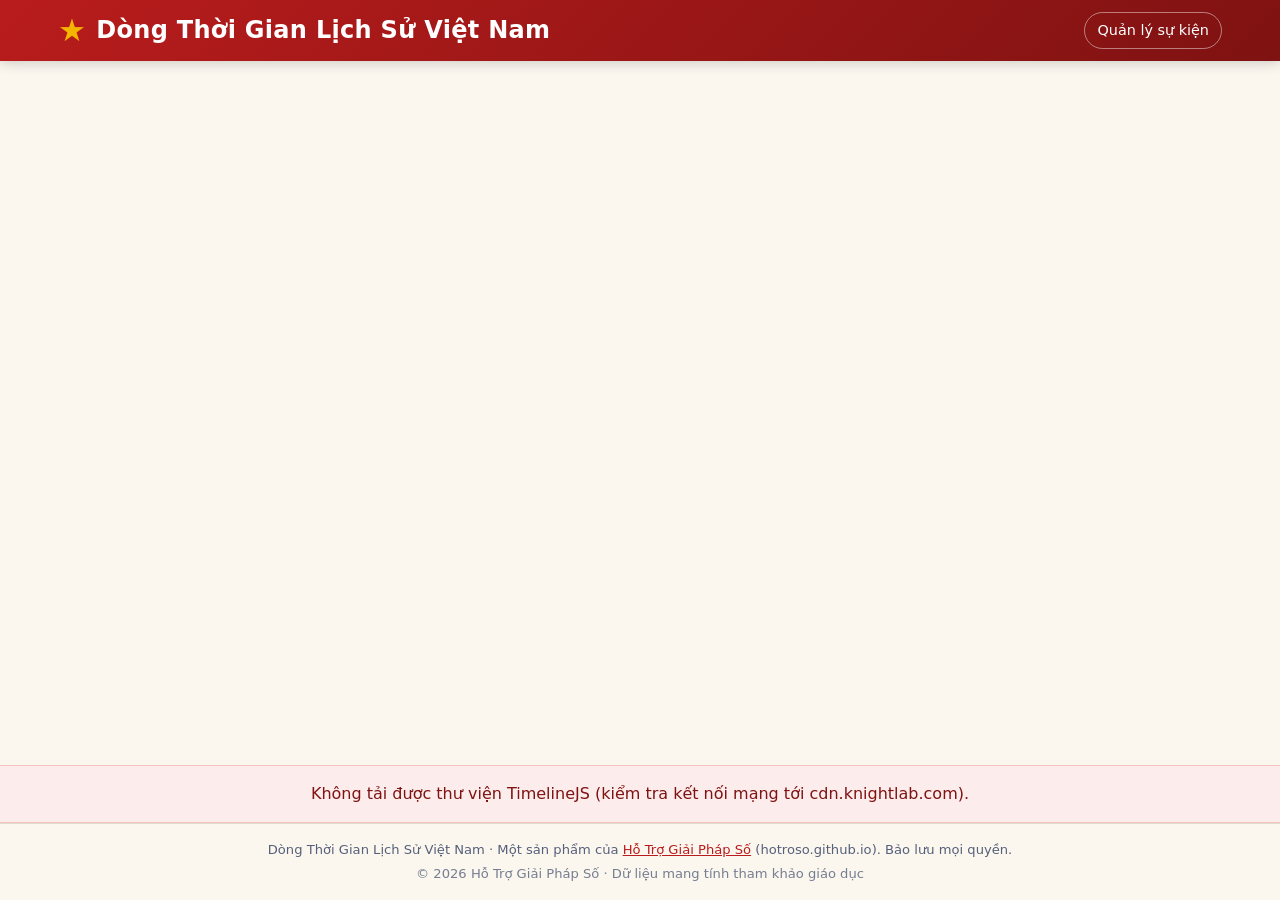
<file: index.html>
<!DOCTYPE html>
<html lang="vi">
<head>
  <meta charset="UTF-8" />
  <meta name="viewport" content="width=device-width, initial-scale=1.0" />

  <!-- ===================== ICON ===================== -->
  <link rel="icon" type="image/svg+xml" href="assets/icons/favicon.svg" />
  <meta name="theme-color" content="#b91c1c" />

  <!-- ===================== SEO ===================== -->
  <title>Dòng Thời Gian Lịch Sử Việt Nam — Các sự kiện &amp; bài báo liên quan</title>
  <meta name="description" content="Dòng thời gian lịch sử Việt Nam dựng bằng TimelineJS (KnightLab): các sự kiện quan trọng theo năm, kèm mô tả và bài báo liên quan. Miễn phí, chạy ngay trên trình duyệt." />
  <meta name="keywords" content="lịch sử việt nam, dòng thời gian, timeline, sự kiện lịch sử, mốc lịch sử việt nam, biên niên sử, timelinejs" />
  <meta name="robots" content="index, follow" />
  <meta name="author" content="Hỗ Trợ Giải Pháp Số" />
  <meta name="copyright" content="© 2026 Hỗ Trợ Giải Pháp Số (hotroso.github.io). Bảo lưu mọi quyền." />
  <link rel="canonical" href="https://yeulichsu.github.io/" />

  <!-- Open Graph -->
  <meta property="og:type" content="website" />
  <meta property="og:locale" content="vi_VN" />
  <meta property="og:site_name" content="Dòng Thời Gian Lịch Sử Việt Nam" />
  <meta property="og:title" content="Dòng Thời Gian Lịch Sử Việt Nam" />
  <meta property="og:description" content="Các sự kiện lịch sử Việt Nam theo dòng thời gian, kèm bài báo liên quan." />
  <meta property="og:url" content="https://yeulichsu.github.io/" />

  <!-- ===================== TimelineJS (KnightLab) ===================== -->
  <link rel="stylesheet" href="https://cdn.knightlab.com/libs/timeline3/latest/css/timeline.css" />
  <link rel="stylesheet" href="assets/css/style.css" />
  <script src="assets/analytics.js" defer></script>
</head>
<body>
  <noscript><iframe src="https://www.googletagmanager.com/ns.html?id=GTM-NZS9MPS2" height="0" width="0" style="display:none;visibility:hidden"></iframe></noscript>
  <header class="site-header">
    <div class="header-inner">
      <h1 class="brand">
        <span class="brand-flag" aria-hidden="true">★</span>
        Dòng Thời Gian Lịch Sử Việt Nam
      </h1>
      <nav class="header-nav">
        <a href="manage.html" class="nav-link">Quản lý sự kiện</a>
      </nav>
    </div>
  </header>

  <!-- Khung TimelineJS -->
  <div id="timeline-embed" class="timeline-embed"></div>

  <p id="load-error" class="load-error" hidden></p>

  <footer class="site-footer">
    <div>
      Dòng Thời Gian Lịch Sử Việt Nam · Một sản phẩm của
      <a href="https://hotroso.github.io/" target="_blank" rel="noopener">Hỗ Trợ Giải Pháp Số</a>
      (hotroso.github.io). Bảo lưu mọi quyền.
    </div>
    <div class="footer-copy">© <span id="footer-year">2026</span> Hỗ Trợ Giải Pháp Số · Dữ liệu mang tính tham khảo giáo dục</div>
  </footer>

  <!-- TimelineJS core -->
  <script src="https://cdn.knightlab.com/libs/timeline3/latest/js/timeline.js"></script>
  <!-- Logic nạp data/history.json, chuyển sang định dạng TimelineJS, Việt hóa -->
  <script src="assets/js/app.js"></script>
</body>
</html>
</file>
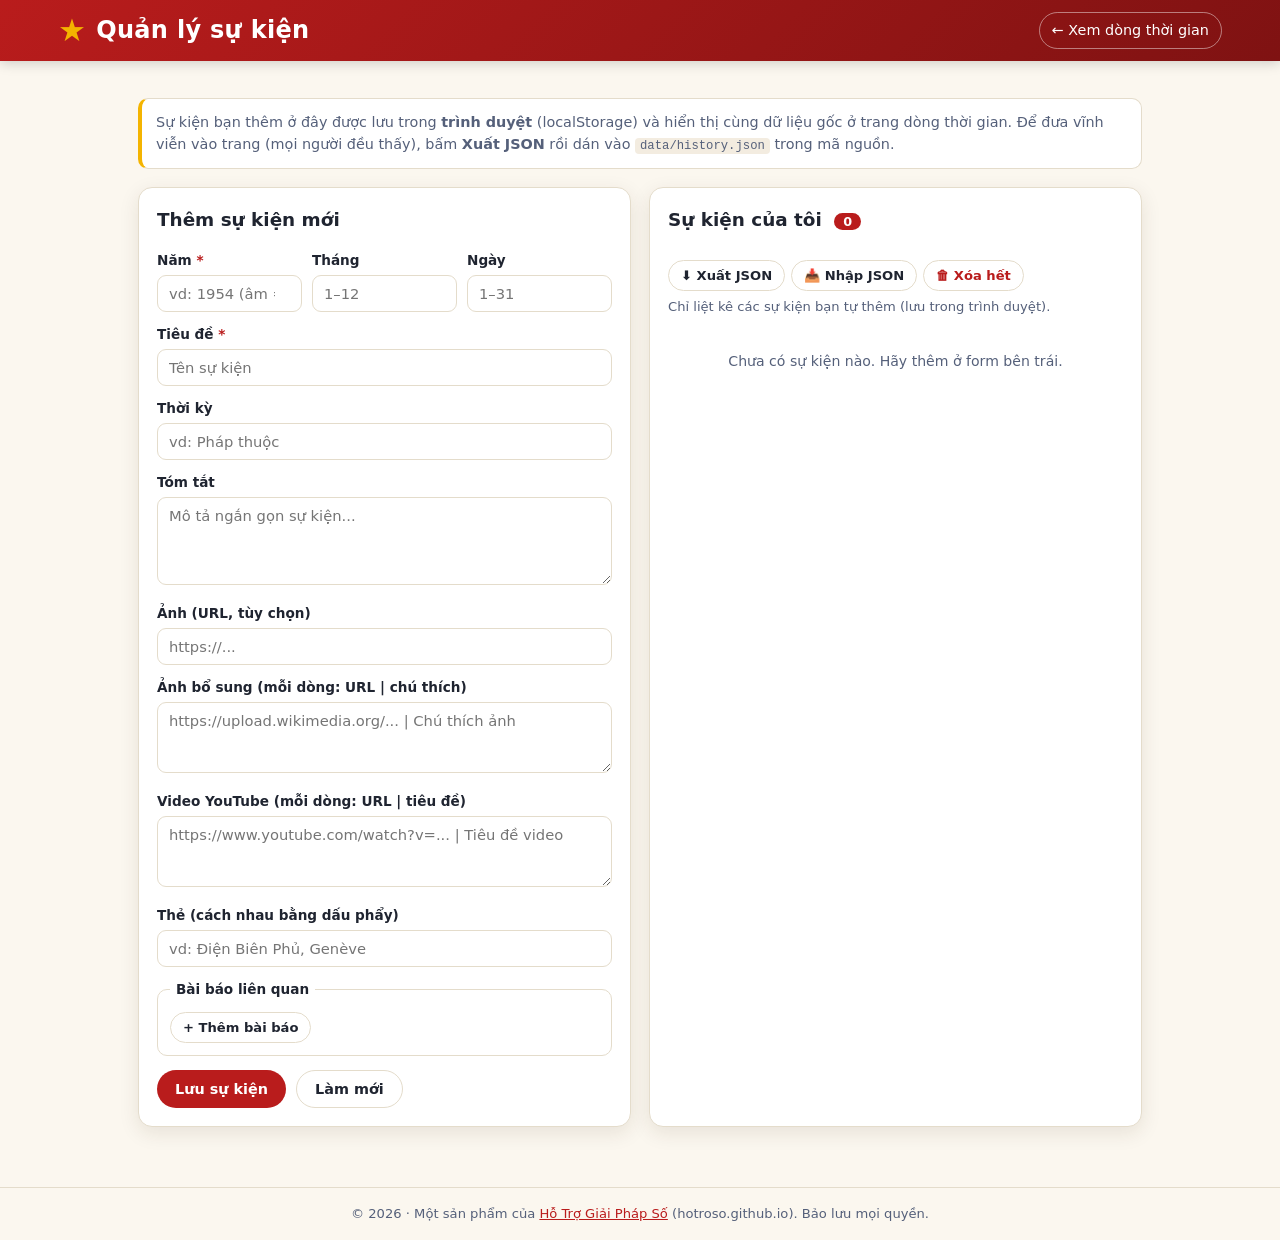
<file: manage.html>
<!DOCTYPE html>
<html lang="vi">
<head>
  <meta charset="UTF-8" />
  <meta name="viewport" content="width=device-width, initial-scale=1.0" />
  <link rel="icon" type="image/svg+xml" href="assets/icons/favicon.svg" />
  <meta name="theme-color" content="#b91c1c" />
  <title>Quản lý sự kiện — Dòng Thời Gian Lịch Sử Việt Nam</title>
  <meta name="robots" content="noindex" />
  <meta name="author" content="Hỗ Trợ Giải Pháp Số" />
  <meta name="copyright" content="© 2026 Hỗ Trợ Giải Pháp Số (hotroso.github.io). Bảo lưu mọi quyền." />
  <link rel="stylesheet" href="assets/css/style.css" />
  <link rel="stylesheet" href="assets/css/manage.css" />
  <script src="assets/analytics.js" defer></script>
</head>
<body>
  <noscript><iframe src="https://www.googletagmanager.com/ns.html?id=GTM-NZS9MPS2" height="0" width="0" style="display:none;visibility:hidden"></iframe></noscript>
  <header class="site-header">
    <div class="header-inner">
      <h1 class="brand">
        <span class="brand-flag" aria-hidden="true">★</span>
        Quản lý sự kiện
      </h1>
      <nav class="header-nav">
        <a href="index.html" class="nav-link">← Xem dòng thời gian</a>
      </nav>
    </div>
  </header>

  <main class="manage-wrap">
    <p class="manage-note">
      Sự kiện bạn thêm ở đây được lưu trong <b>trình duyệt</b> (localStorage) và
      hiển thị cùng dữ liệu gốc ở trang dòng thời gian. Để đưa vĩnh viễn vào
      trang (mọi người đều thấy), bấm <b>Xuất JSON</b> rồi dán vào
      <code>data/history.json</code> trong mã nguồn.
    </p>

    <div class="manage-grid">
      <!-- ============ FORM ============ -->
      <section class="card">
        <h2 id="form-title">Thêm sự kiện mới</h2>
        <form id="event-form">
          <input type="hidden" id="f-id" />

          <div class="field-row">
            <label>Năm <span class="req">*</span>
              <input type="number" id="f-year" placeholder="vd: 1954 (âm = TCN)" required />
            </label>
            <label>Tháng
              <input type="number" id="f-month" min="1" max="12" placeholder="1–12" />
            </label>
            <label>Ngày
              <input type="number" id="f-day" min="1" max="31" placeholder="1–31" />
            </label>
          </div>

          <label>Tiêu đề <span class="req">*</span>
            <input type="text" id="f-title" placeholder="Tên sự kiện" required />
          </label>

          <label>Thời kỳ
            <input type="text" id="f-era" list="era-list" placeholder="vd: Pháp thuộc" />
            <datalist id="era-list"></datalist>
          </label>

          <label>Tóm tắt
            <textarea id="f-summary" rows="4" placeholder="Mô tả ngắn gọn sự kiện..."></textarea>
          </label>

          <label>Ảnh (URL, tùy chọn)
            <input type="url" id="f-image" placeholder="https://..." />
          </label>

          <label>Ảnh bổ sung (mỗi dòng: URL | chú thích)
            <textarea id="f-images" rows="3" placeholder="https://upload.wikimedia.org/... | Chú thích ảnh"></textarea>
          </label>

          <label>Video YouTube (mỗi dòng: URL | tiêu đề)
            <textarea id="f-videos" rows="3" placeholder="https://www.youtube.com/watch?v=... | Tiêu đề video"></textarea>
          </label>

          <label>Thẻ (cách nhau bằng dấu phẩy)
            <input type="text" id="f-tags" placeholder="vd: Điện Biên Phủ, Genève" />
          </label>

          <fieldset class="articles-field">
            <legend>Bài báo liên quan</legend>
            <div id="articles-list"></div>
            <button type="button" id="add-article" class="btn ghost small">+ Thêm bài báo</button>
          </fieldset>

          <div class="form-actions">
            <button type="submit" class="btn primary">Lưu sự kiện</button>
            <button type="button" id="reset-form" class="btn ghost">Làm mới</button>
          </div>
        </form>
      </section>

      <!-- ============ DANH SÁCH ============ -->
      <section class="card">
        <div class="list-head">
          <h2>Sự kiện của tôi <span id="my-count" class="count-badge">0</span></h2>
          <div class="list-tools">
            <button id="export-json" class="btn ghost small">⬇ Xuất JSON</button>
            <button id="import-json" class="btn ghost small">📥 Nhập JSON</button>
            <button id="clear-mine" class="btn ghost small danger">🗑 Xóa hết</button>
          </div>
        </div>
        <p class="hint-sm">Chỉ liệt kê các sự kiện bạn tự thêm (lưu trong trình duyệt).</p>
        <ul id="my-list" class="my-list"></ul>
        <p id="my-empty" class="empty-sm">Chưa có sự kiện nào. Hãy thêm ở form bên trái.</p>
      </section>
    </div>
  </main>

  <footer class="site-footer">
    <div>
      © 2026 · Một sản phẩm của
      <a href="https://hotroso.github.io/" target="_blank" rel="noopener">Hỗ Trợ Giải Pháp Số</a>
      (hotroso.github.io). Bảo lưu mọi quyền.
    </div>
  </footer>

  <div id="toast" class="toast" hidden></div>

  <script src="assets/js/manage.js"></script>
</body>
</html>
</file>
<file: assets/css/style.css>
/* ===========================================================
   Dòng Thời Gian Lịch Sử Việt Nam
   Khung + header/footer bao quanh TimelineJS (KnightLab).
   Tông đỏ–vàng (cờ VN).
   =========================================================== */
:root {
  --red: #b91c1c;
  --red-dark: #7f1212;
  --gold: #f4b400;
  --ink: #1f2430;
  --ink-soft: #55607a;
  --line: #e4dccb;
  --bg: #fbf7ef;
  --card: #ffffff;
  --shadow: 0 6px 20px rgba(60, 40, 20, .10);
  --radius: 14px;
}

* { box-sizing: border-box; }
html, body { margin: 0; padding: 0; height: 100%; }

body {
  font-family: system-ui, -apple-system, "Segoe UI", Roboto, "Helvetica Neue", Arial, sans-serif;
  color: var(--ink);
  background: var(--bg);
  line-height: 1.55;
  -webkit-font-smoothing: antialiased;
  display: flex;
  flex-direction: column;
  min-height: 100vh;
}
a { color: var(--red); }

/* ===================== HEADER ===================== */
.site-header {
  background: linear-gradient(135deg, var(--red), var(--red-dark));
  color: #fff;
  box-shadow: 0 2px 12px rgba(0,0,0,.18);
  flex: 0 0 auto;
}
.header-inner {
  max-width: 1200px;
  margin: 0 auto;
  padding: 12px 18px;
  display: flex;
  align-items: center;
  justify-content: space-between;
  gap: 12px;
  flex-wrap: wrap;
}
.brand {
  font-size: clamp(1.1rem, 2.4vw, 1.5rem);
  margin: 0;
  font-weight: 800;
  letter-spacing: .3px;
  display: flex;
  align-items: center;
  gap: 10px;
}
.brand-flag { color: var(--gold); font-size: 1.3em; line-height: 1; }
.header-nav { display: flex; gap: 8px; }
.nav-link {
  color: #fff;
  text-decoration: none;
  font-size: .9rem;
  padding: 6px 12px;
  border: 1px solid rgba(255,255,255,.45);
  border-radius: 999px;
  transition: background .15s;
}
.nav-link:hover { background: rgba(255,255,255,.16); }

/* ===================== KHUNG TIMELINEJS ===================== */
.timeline-embed {
  flex: 1 1 auto;
  width: 100%;
  /* Chiều cao trừ header (~58) và footer (~64) */
  height: calc(100vh - 122px);
  min-height: 460px;
}

/* Một số tùy biến nhẹ cho nội dung slide do ta tự dựng */
.tl-articles-label {
  font-weight: 700;
  margin: 12px 0 4px;
}
ul.tl-articles {
  margin: 0;
  padding-left: 18px;
}
ul.tl-articles li { margin: 3px 0; }
.tl-tags {
  color: var(--ink-soft);
  font-size: .9em;
  margin: 6px 0;
}

/* Bộ sưu tập ảnh bổ sung */
.tl-gallery {
  display: flex;
  flex-wrap: wrap;
  gap: 6px;
  margin: 4px 0 8px;
}
.tl-gallery a {
  display: block;
  width: 96px;
  height: 72px;
  border-radius: 8px;
  overflow: hidden;
  border: 1px solid var(--line);
  background: #f3efe6;
}
.tl-gallery a:focus-visible { outline: 3px solid var(--gold); outline-offset: 2px; }
.tl-gallery img {
  width: 100%;
  height: 100%;
  object-fit: cover;
  transition: transform .2s;
}
.tl-gallery a:hover img { transform: scale(1.06); }

/* Video YouTube */
/* Bảng thông tin triều đại */
.tl-dynasty-info {
  display: grid;
  grid-template-columns: max-content 1fr;
  gap: 4px 12px;
  margin: 6px 0 10px;
  padding: 10px 12px;
  background: #fff8e6;
  border-left: 4px solid var(--gold);
  border-radius: 8px;
  font-size: .92em;
}
.tl-dynasty-info dt { font-weight: 700; color: var(--red-dark); }
.tl-dynasty-info dd { margin: 0; }
.tl-dynasty-tag {
  display: inline-block;
  margin: 0 0 6px;
  padding: 2px 10px;
  font-size: .85em;
  background: #fff8e6;
  border: 1px solid var(--gold);
  border-radius: 999px;
}
@media (max-width: 600px) {
  .tl-dynasty-info { grid-template-columns: 1fr; }
}

ul.tl-videos a { text-decoration: none; }
ul.tl-videos a:hover { text-decoration: underline; }

/* Link trực quan dạng chip */
.tl-links { margin: 10px 0 0; display: flex; flex-wrap: wrap; gap: 6px; }
.tl-link-chip {
  display: inline-block;
  font-size: .85em;
  padding: 3px 10px;
  border: 1px solid var(--red);
  border-radius: 999px;
  text-decoration: none;
  color: var(--red);
  background: #fff;
}
.tl-link-chip:hover, .tl-link-chip:focus-visible { background: var(--red); color: #fff; }

/* Màu nhấn của TimelineJS theo tông đỏ (ghi đè nhẹ) */
.tl-timemarker.tl-timemarker-active .tl-timemarker-content-container,
.tl-timemarker.tl-timemarker-active .tl-timemarker-timespan-content {
  background-color: var(--red) !important;
}
.tl-timeaxis-tick .tl-timeaxis-tick-text { color: var(--ink-soft); }

/* ===================== LỖI TẢI ===================== */
.load-error {
  flex: 0 0 auto;
  margin: 0;
  padding: 16px 18px;
  text-align: center;
  color: var(--red-dark);
  background: #fdecec;
  border-top: 1px solid #f3c3c3;
  border-bottom: 1px solid #f3c3c3;
}

/* ===================== FOOTER ===================== */
.site-footer {
  flex: 0 0 auto;
  text-align: center;
  padding: 16px;
  color: var(--ink-soft);
  font-size: .82rem;
  border-top: 1px solid var(--line);
  background: var(--bg);
}
.footer-copy { margin-top: 3px; opacity: .8; }

@media (max-width: 720px) {
  .timeline-embed { height: calc(100vh - 140px); min-height: 420px; }
}
</file>
<file: assets/css/manage.css>
/* ===========================================================
   Trang quản lý sự kiện — bổ sung cho style.css
   =========================================================== */
.manage-wrap {
  max-width: 1040px;
  margin: 0 auto;
  padding: 22px 18px 60px;
}
.manage-note {
  background: #fff;
  border: 1px solid var(--line);
  border-left: 4px solid var(--gold);
  border-radius: 10px;
  padding: 12px 14px;
  color: var(--ink-soft);
  font-size: .9rem;
}
.manage-note code {
  background: #f3ece0;
  padding: 1px 5px;
  border-radius: 4px;
  font-size: .85em;
}

.manage-grid {
  display: grid;
  grid-template-columns: 1fr 1fr;
  gap: 18px;
  margin-top: 18px;
}
@media (max-width: 820px) {
  .manage-grid { grid-template-columns: 1fr; }
}

.card {
  background: var(--card);
  border: 1px solid var(--line);
  border-radius: var(--radius);
  box-shadow: var(--shadow);
  padding: 18px;
}
.card h2 { margin-top: 0; font-size: 1.15rem; }

/* ---------- Form ---------- */
#event-form label {
  display: block;
  font-size: .85rem;
  font-weight: 600;
  color: var(--ink);
  margin-bottom: 12px;
}
#event-form input,
#event-form textarea {
  width: 100%;
  margin-top: 4px;
  padding: 9px 11px;
  border: 1px solid var(--line);
  border-radius: 9px;
  font-size: .92rem;
  font-family: inherit;
  color: var(--ink);
  background: #fff;
}
#event-form input:focus,
#event-form textarea:focus {
  outline: none;
  border-color: var(--red);
  box-shadow: 0 0 0 3px rgba(185,28,28,.12);
}
.field-row { display: flex; gap: 10px; }
.field-row label { flex: 1; }
.req { color: var(--red); }

.articles-field {
  border: 1px solid var(--line);
  border-radius: 10px;
  padding: 12px;
  margin: 0 0 14px;
}
.articles-field legend { font-size: .85rem; font-weight: 700; padding: 0 6px; color: var(--ink); }
.article-row { display: flex; gap: 8px; margin-bottom: 8px; }
.article-row input { margin-top: 0; }
.article-row .a-title { flex: 1 1 40%; }
.article-row .a-url { flex: 1 1 60%; }
.article-row .a-del {
  flex: 0 0 auto;
  border: 1px solid var(--line);
  background: #fff;
  border-radius: 9px;
  cursor: pointer;
  padding: 0 11px;
  color: var(--red);
}

.form-actions { display: flex; gap: 10px; margin-top: 4px; }

/* ---------- Buttons ---------- */
.btn {
  border: none;
  border-radius: 999px;
  padding: 10px 18px;
  font-size: .9rem;
  font-weight: 600;
  cursor: pointer;
  font-family: inherit;
}
.btn.primary { background: var(--red); color: #fff; }
.btn.primary:hover { background: var(--red-dark); }
.btn.ghost { background: #fff; color: var(--ink); border: 1px solid var(--line); }
.btn.ghost:hover { background: #f7f1e7; }
.btn.ghost.danger { color: var(--red); }
.btn.small { padding: 7px 12px; font-size: .82rem; }

/* ---------- Danh sách ---------- */
.list-head { display: flex; justify-content: space-between; align-items: flex-start; gap: 10px; flex-wrap: wrap; }
.list-tools { display: flex; gap: 6px; flex-wrap: wrap; }
.count-badge {
  background: var(--red);
  color: #fff;
  border-radius: 999px;
  padding: 1px 9px;
  font-size: .8rem;
  margin-left: 6px;
}
.hint-sm { color: var(--ink-soft); font-size: .82rem; margin: 6px 0 12px; }
.empty-sm { color: var(--ink-soft); font-size: .88rem; text-align: center; padding: 20px 0; }

.my-list { list-style: none; margin: 0; padding: 0; }
.my-list li {
  border: 1px solid var(--line);
  border-radius: 10px;
  padding: 10px 12px;
  margin-bottom: 8px;
  display: flex;
  justify-content: space-between;
  align-items: center;
  gap: 10px;
}
.my-list .mi-main { min-width: 0; }
.my-list .mi-date { color: var(--red); font-weight: 700; font-size: .82rem; }
.my-list .mi-title {
  font-weight: 600;
  white-space: nowrap;
  overflow: hidden;
  text-overflow: ellipsis;
}
.my-list .mi-actions { display: flex; gap: 6px; flex: 0 0 auto; }
.my-list .mi-actions button {
  border: 1px solid var(--line);
  background: #fff;
  border-radius: 8px;
  cursor: pointer;
  padding: 5px 9px;
  font-size: .82rem;
}
.my-list .mi-actions .edit { color: var(--ink); }
.my-list .mi-actions .del { color: var(--red); }

/* ---------- Toast ---------- */
.toast {
  position: fixed;
  left: 50%;
  bottom: 26px;
  transform: translateX(-50%);
  background: var(--ink);
  color: #fff;
  padding: 10px 18px;
  border-radius: 999px;
  font-size: .9rem;
  box-shadow: 0 8px 24px rgba(0,0,0,.25);
  z-index: 50;
}
</file>
